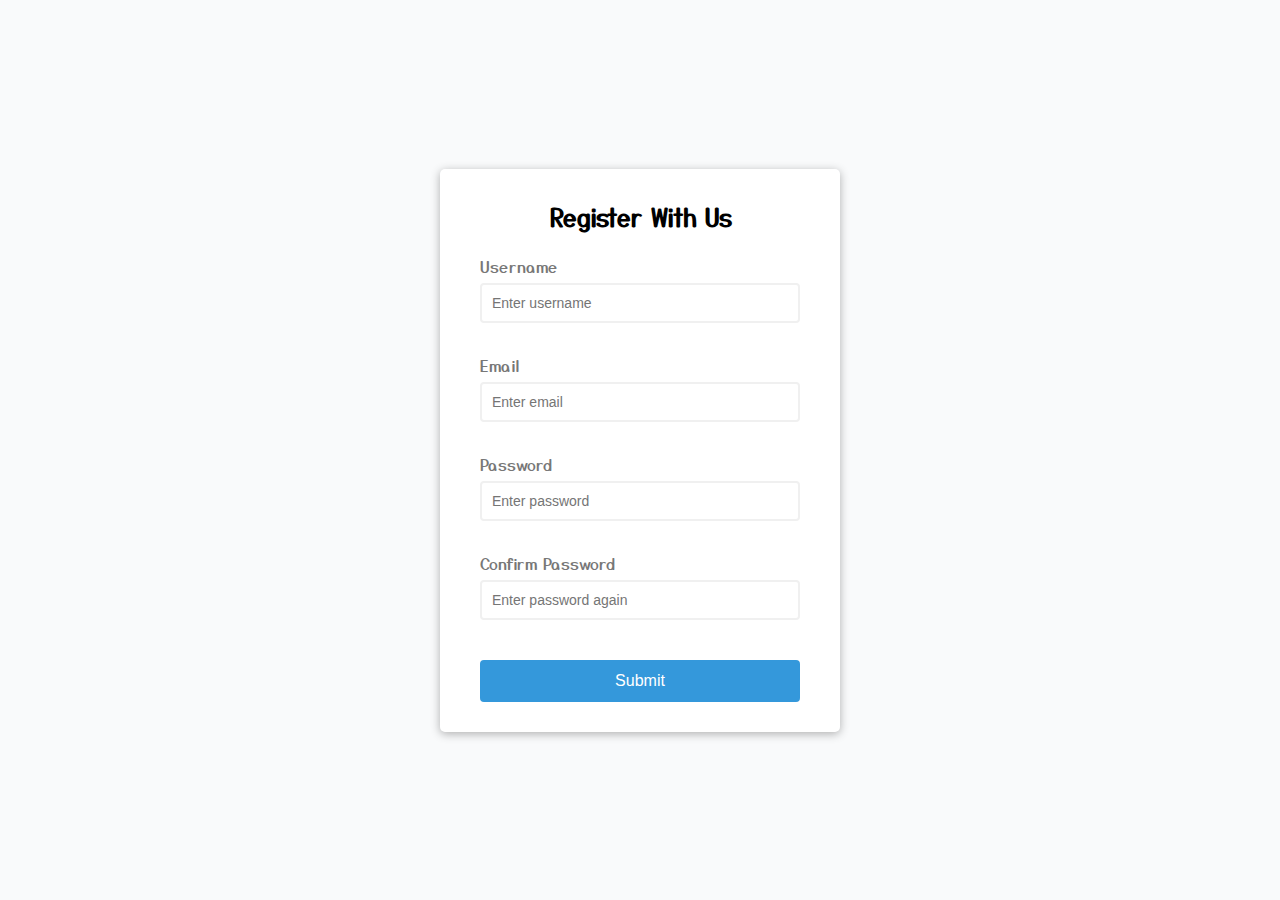
<file: VanillaJS/01_FormValidator/index.html>
<!DOCTYPE html>
<html lang="en">

<head>
  <meta charset="UTF-8" />
  <meta name="viewport" content="width=device-width, initial-scale=1.0" />
  <meta http-equiv="X-UA-Compatible" content="ie=edge" />

  <link rel="stylesheet" href="style.css" />

  <title>Form Validator</title>
</head>

<body>
  <div class="container">
    <form id="form" class="form">
      <h2>Register With Us</h2>
      <div class="form-control">
        <label for="username">Username</label>
        <input type="text" id="username" placeholder="Enter username">
        <small>Error message</small>
      </div>
      <div class="form-control">
        <label for="email">Email</label>
        <input type="text" id="email" placeholder="Enter email">
        <small>Error message</small>
      </div>
      <div class="form-control">
        <label for="password">Password</label>
        <input type="password" id="password" placeholder="Enter password">
        <small>Error message</small>
      </div>
      <div class="form-control">
        <label for="password2">Confirm Password</label>
        <input type="password" id="password2" placeholder="Enter password again">
        <small>Error message</small>
      </div>
      <button type="submit">Submit</button>
    </form>
  </div>
  <script src="script.js"></script>
</body>

</html>
</file>
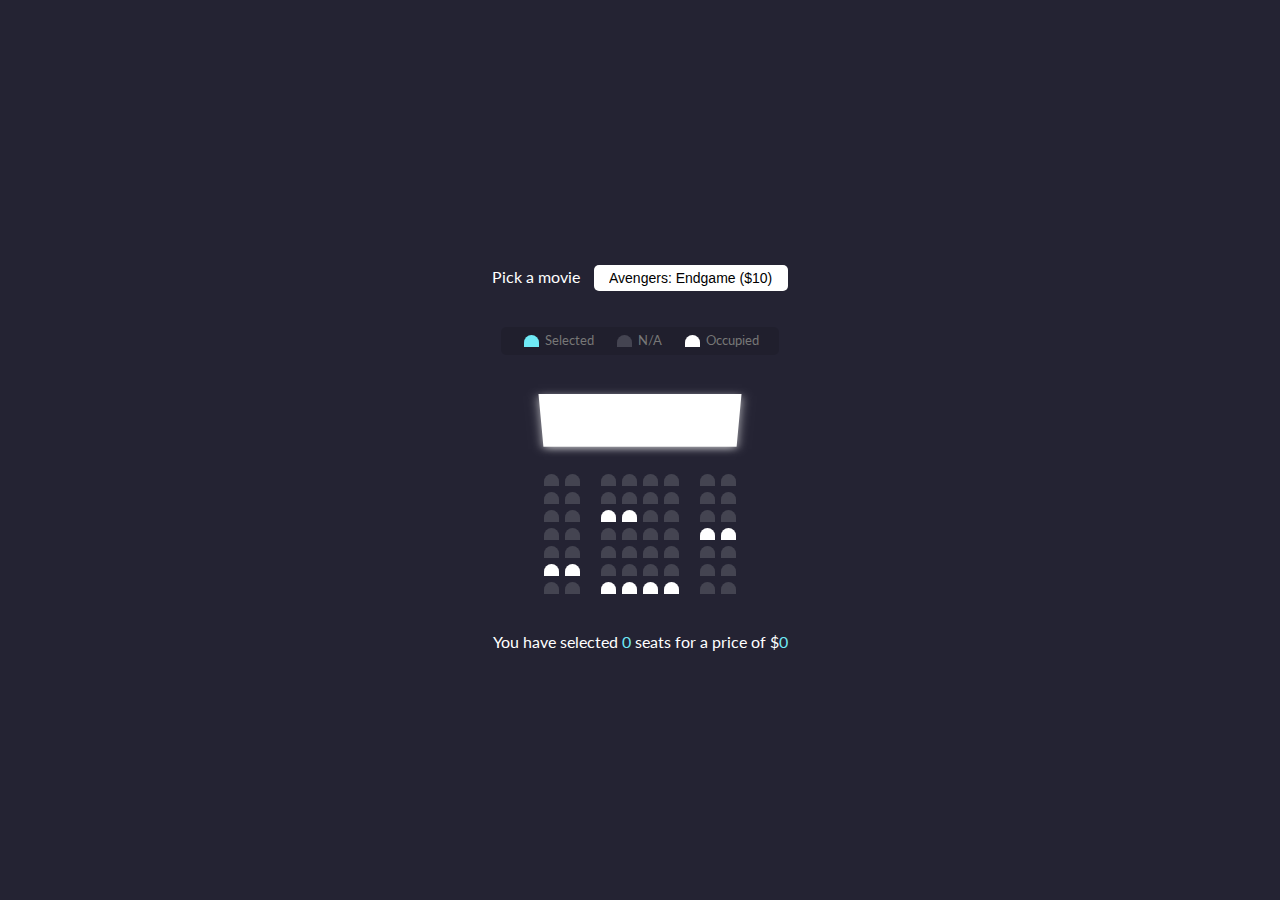
<file: VanillaJS/02_MovieSeatBooking/index.html>
<!DOCTYPE html>
<html lang="en">

<head>
  <meta charset="UTF-8">
  <meta http-equiv="X-UA-Compatible" content="IE=edge">
  <meta name="viewport" content="width=device-width, initial-scale=1.0">

  <link rel="stylesheet" href="style.css">

  <title>Movie Seat Booking</title>
</head>

<body>
  <div class="movie-container">
    <label>Pick a movie</label>
    <select id="movie">
      <option value="10">Avengers: Endgame ($10)</option>
      <option value="12">Tom & Jerry ($12)</option>
      <option value="8">Black Panther ($8)</option>
      <option value="9">Enchanted ($9)</option>
    </select>
  </div>

  <ul class="showcase">
    <li>
      <div class="seat selected"></div>
      <small>Selected</small>
    </li>
    <li>
      <div class="seat"></div>
      <small>N/A</small>
    </li>
    <li>
      <div class="seat occupied"></div>
      <small>Occupied</small>
    </li>
  </ul>

  <div class="container">

    <div class="screen"></div>

    <div class="row">
      <div class="seat"></div>
      <div class="seat"></div>
      <div class="seat"></div>
      <div class="seat"></div>
      <div class="seat"></div>
      <div class="seat"></div>
      <div class="seat"></div>
      <div class="seat"></div>
    </div>
    <div class="row">
      <div class="seat"></div>
      <div class="seat"></div>
      <div class="seat"></div>
      <div class="seat"></div>
      <div class="seat"></div>
      <div class="seat"></div>
      <div class="seat"></div>
      <div class="seat"></div>
    </div>
    <div class="row">
      <div class="seat"></div>
      <div class="seat"></div>
      <div class="seat occupied"></div>
      <div class="seat occupied"></div>
      <div class="seat"></div>
      <div class="seat"></div>
      <div class="seat"></div>
      <div class="seat"></div>
    </div>
    <div class="row">
      <div class="seat"></div>
      <div class="seat"></div>
      <div class="seat"></div>
      <div class="seat"></div>
      <div class="seat"></div>
      <div class="seat"></div>
      <div class="seat occupied"></div>
      <div class="seat occupied"></div>
    </div>
    <div class="row">
      <div class="seat"></div>
      <div class="seat"></div>
      <div class="seat"></div>
      <div class="seat"></div>
      <div class="seat"></div>
      <div class="seat"></div>
      <div class="seat"></div>
      <div class="seat"></div>
    </div>
    <div class="row">
      <div class="seat occupied"></div>
      <div class="seat occupied"></div>
      <div class="seat"></div>
      <div class="seat"></div>
      <div class="seat"></div>
      <div class="seat"></div>
      <div class="seat"></div>
      <div class="seat"></div>
    </div>
    <div class="row">
      <div class="seat"></div>
      <div class="seat"></div>
      <div class="seat occupied"></div>
      <div class="seat occupied"></div>
      <div class="seat occupied"></div>
      <div class="seat occupied"></div>
      <div class="seat"></div>
      <div class="seat"></div>
    </div>
  </div>

  <p class="text">You have selected <span id="count">0</span> seats for a price of $<span id="total">0</span></p>

  <script src="script.js"></script>
</body>

</html>
</file>
<file: VanillaJS/01_FormValidator/style.css>
@import url('https://fonts.googleapis.com/css2?family=Yusei+Magic&display=swap');

/* :root defines the scope */
:root {
  --success-color: #2ecc71;
  --error-color: #e74c3c;
}

* {
  box-sizing: border-box;
}

body {
  background-color: #f9fafb;
  font-family: 'Yusei Magic', sans-serif;
  display: flex;
  align-items: center;
  justify-content: center;
  min-height: 100vh;
  margin: 0;
}

.container {
  background-color: #fff;
  border-radius: 5px;
  box-shadow: 0 2px 10px rgba(0, 0, 0, 0.3);
  width: 400px;
}

h2 {
  text-align: center;
  margin: 0 0 20px;
}

.form {
  padding: 30px 40px;
}

.form-control {
  margin-bottom: 10px;
  padding-bottom: 20px;
  position: relative;
}

.form-control label {
  color: #777;
  display: block;
  margin-bottom: 5px;
}

.form-control input {
  border: 2px solid #f0f0f0;
  border-radius: 4px;
  display: block;
  width: 100%;
  padding: 10px;
  font-size: 14px;
}

.form-control input:focus {
  outline: 0;
  border-color: #777;
}

.form-control.success input {
  border-color: var(--success-color);
}

.form-control.error input {
  border-color: var(--error-color);
}

.form-control small {
  color: var(--error-color);
  position: absolute;
  bottom: 0;
  left: 0;
  visibility: hidden;
}

.form-control.error small {
  visibility: visible;
}

.form button {
  cursor: pointer;
  background-color: #3498db;
  border: 2px solid #3498db;
  border-radius: 4px;
  color: #fff;
  display: block;
  font-size: 16px;
  padding: 10px;
  margin-top: 20px;
  width: 100%;
}
</file>
<file: VanillaJS/02_MovieSeatBooking/style.css>
@import url('https://fonts.googleapis.com/css?family=Lato&display=swap');

* {
  box-sizing: border-box;
}

body {
  background-color: #242333;
  color: #fff;
  display: flex;
  flex-direction: column;
  align-items: center;
  justify-content: center;
  height: 100vh;
  font-family: 'Lato', sans-serif;
  margin: 0;
}

.movie-container {
  margin: 20px 0;
}

.movie-container select {
  background-color: #fff;
  border: 0;
  border-radius: 5px;
  font-size: 14px;
  margin-left: 10px;
  padding: 5px 15px 5px 15px;
  -moz-appearance: none;
  -webkit-appearance: none;
  appearance: none;
}

.container {
  perspective: 1000px;
  margin-bottom: 30px;
}

.showcase {
  background-color: rgba(0, 0, 0, 0.1);
  padding: 5px 10px;
  border-radius: 5px;
  color: #777;
  list-style-type: none;
  display: flex;
  justify-content: space-between;
}

.showcase li {
  display: flex;
  align-items: cener;
  justify-content: center;
  margin: 0 10px;
}

.seat {
  background: #444451;
  height: 12px;
  width: 15px;
  margin: 3px;
  border-top-left-radius: 10px;
  border-top-right-radius: 10px;
}

.showcase li small {
  margin-left: 3px;
}

.seat.selected {
  background-color: #6feaf6;
}

.seat.occupied {
  background-color: #fff;
}

.seat:nth-of-type(2) {
  margin-right: 18px;
}

.seat:nth-last-of-type(2) {
  margin-left: 18px;
}

.seat:not(.occupied):hover {
  cursor: pointer;
  transform: scale(1.2);
}

.showcase .seat:not(.occupied):hover {
  cursor: pointer;
  transform: scale(1);
}

.row {
  display: flex;
}

.screen {
  background-color: #fff;
  height: 70px;
  width: 100%;
  margin: 15px 0;
  transform: rotateX(-45deg);
  box-shadow: 0 3px 10px rgba(255, 255, 255, 0.7);
}

p.text {
  margin: 5px 0;
}

p.text span {
  color: #6feaf6;
}
</file>
